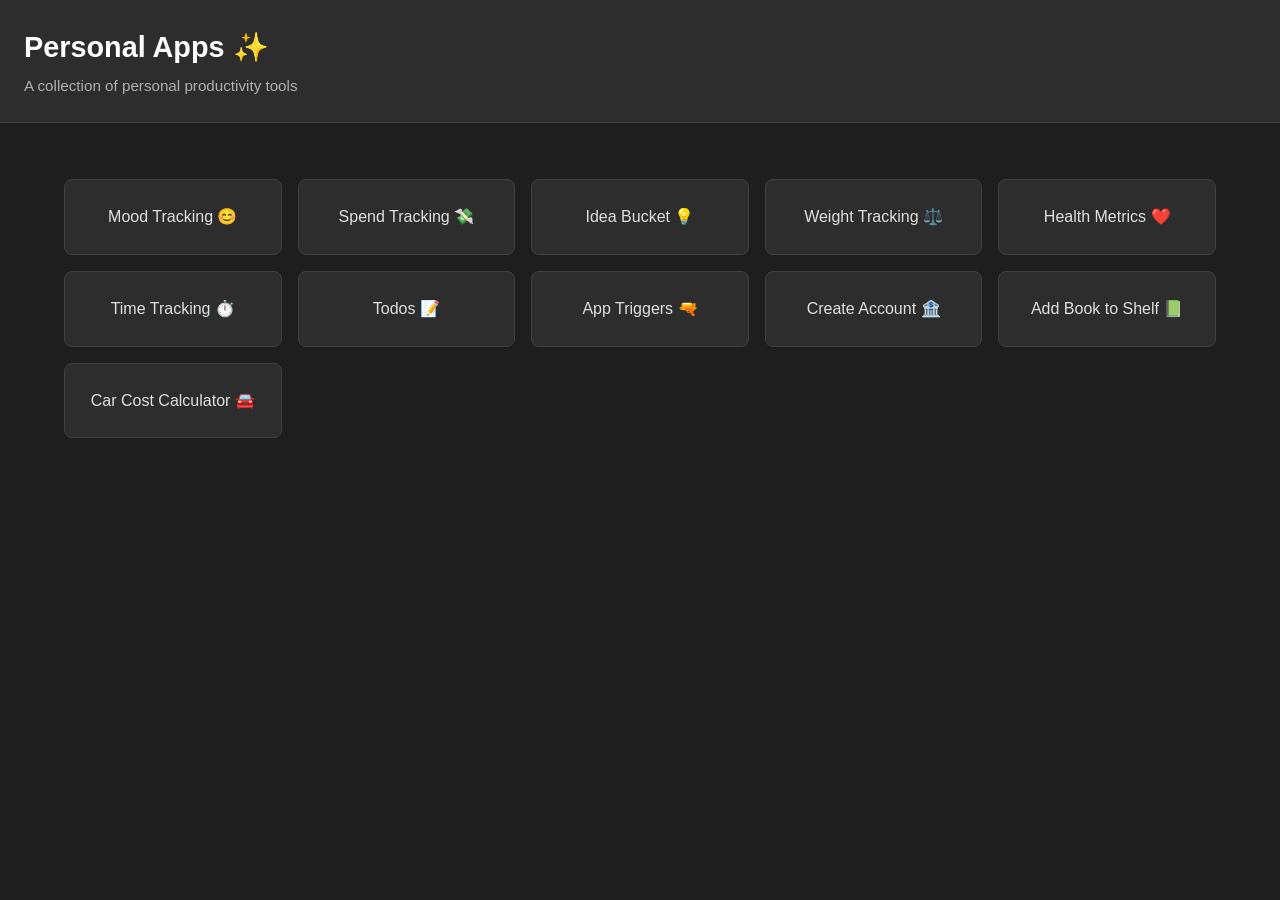
<file: index.html>
<!DOCTYPE html>
<html lang="en">
<head>
  <meta charset="UTF-8">
  <meta name="viewport" content="width=device-width, initial-scale=1.0">
  <meta name="apple-mobile-web-app-capable" content="yes">
  <meta name="apple-mobile-web-app-status-bar-style" content="black-translucent">
  <meta name="apple-mobile-web-app-title" content="Personal Apps">
  <link rel="apple-touch-icon" href="icon.png">
  <link rel="manifest" href="manifest.json">
  <title>Personal Apps Dashboard</title>
  <link rel="icon" type="image/png" href="icon.png">
  <link rel="stylesheet" href="style.css">
</head>
<body>

  <!-- ── Home ── -->
  <div class="page active" id="page-home">
    <header>
      <h1>Personal Apps ✨</h1>
      <p>A collection of personal productivity tools</p>
    </header>
    <div class="container">
      <div class="app-grid">
        <a href="#mood-tracking" class="app-button">Mood Tracking 😊</a>
        <a href="#spend-tracking" class="app-button">Spend Tracking 💸</a>
        <a href="#idea-bucket" class="app-button">Idea Bucket 💡</a>
        <a href="#weight-tracking" class="app-button">Weight Tracking ⚖️</a>
        <a href="#health-metrics" class="app-button">Health Metrics ❤️</a>
        <a href="#time-tracking" class="app-button">Time Tracking ⏱️</a>
        <a href="#todos" class="app-button">Todos 📝</a>
        <a href="#triggers" class="app-button">App Triggers 🔫</a>
        <a href="#create-account" class="app-button">Create Account 🏦</a>
        <a href="#add-book" class="app-button">Add Book to Shelf 📗</a>
        <a href="#car-cost" class="app-button">Car Cost Calculator 🚘</a>
      </div>
    </div>
  </div>

  <!-- ── Mood Tracking ── -->
  <div class="page" id="page-mood-tracking">
    <header><h1>Mood Tracking 😊</h1></header>
    <div class="container">
      <a href="#home" class="back-link">Back to Apps</a>
      <div class="form-container">
        <form id="moodForm">
          <div class="form-group">
            <label for="mood">Mood Rating (1-5)</label>
            <input type="number" id="mood" name="mood" min="1" max="5" required placeholder="Enter mood rating">
            <p class="info-text">Rate your current mood from 1 (worst) to 5 (best)</p>
          </div>
          <div class="form-group">
            <label for="moodNotes">Notes</label>
            <textarea id="moodNotes" name="notes" placeholder="Add any additional notes about your mood..."></textarea>
          </div>
          <button type="submit">Submit</button>
          <div class="success-message" id="moodSuccess">✓ Your mood tracking data has been sent to your email!</div>
        </form>
      </div>
    </div>
  </div>

  <!-- ── Spend Tracking ── -->
  <div class="page" id="page-spend-tracking">
    <header><h1>Spend Tracking 💸</h1></header>
    <div class="container">
      <a href="#home" class="back-link">Back to Apps</a>
      <div class="form-container">
        <form id="spendForm">
          <div class="form-group">
            <label for="amount">Amount (GBP)</label>
            <input type="number" id="amount" name="amount" step="0.01" required placeholder="0.00">
          </div>
          <div class="form-group">
            <label for="spendDescription">Description</label>
            <input type="text" id="spendDescription" name="description" required placeholder="What did you spend on?">
          </div>
          <div class="form-group">
            <label for="spendCategory">Category</label>
            <select id="spendCategory" name="category" required>
              <option value="">Select a category...</option>
              <option value="Food">Food</option>
              <option value="Car">Car</option>
              <option value="House">House</option>
              <option value="Music">Music</option>
              <option value="Travel">Travel</option>
              <option value="Clothes">Clothes</option>
              <option value="Other">Other</option>
              <option value="Gifts">Gifts</option>
              <option value="Admin">Admin</option>
            </select>
          </div>
          <div class="form-group">
            <label for="accountAlias">Account</label>
            <select id="accountAlias" name="accountAlias" required>
              <option value="current">Current</option>
              <option value="AMEX">AMEX</option>
              <option value="CASH">Cash</option>
            </select>
          </div>
          <div class="form-group">
            <label for="spendDate">Date</label>
            <input type="date" id="spendDate" name="date" required>
          </div>
          <div class="form-group">
            <label for="spendNotes">Notes (Optional)</label>
            <textarea id="spendNotes" name="notes" placeholder="Add any additional notes..."></textarea>
          </div>
          <button type="submit">Submit</button>
          <div class="success-message" id="spendSuccess">✓ Your spend tracking has been sent to your email!</div>
        </form>
      </div>
    </div>
  </div>

  <!-- ── Idea Bucket ── -->
  <div class="page" id="page-idea-bucket">
    <header><h1>Idea Bucket 💡</h1></header>
    <div class="container">
      <a href="#home" class="back-link">Back to Apps</a>
      <div class="form-container">
        <form id="ideaForm">
          <div class="form-group">
            <label for="idea">Idea</label>
            <textarea id="idea" name="idea" required placeholder="Describe your idea..."></textarea>
          </div>
          <div class="form-group">
            <label for="ideaCategory">Category</label>
            <select id="ideaCategory" name="category" required>
              <option value="">Select a category...</option>
              <option value="Business">Business</option>
              <option value="Programming">Programming</option>
              <option value="Podcast">Podcast</option>
              <option value="videos">Videos</option>
              <option value="Other">Other</option>
            </select>
          </div>
          <div class="form-group">
            <label for="ideaNotes">Notes (Optional)</label>
            <textarea id="ideaNotes" name="notes" placeholder="Add any additional notes..."></textarea>
          </div>
          <button type="submit">Submit</button>
          <div class="success-message" id="ideaSuccess">✓ Your idea has been sent to your email!</div>
        </form>
      </div>
    </div>
  </div>

  <!-- ── Weight Tracking ── -->
  <div class="page" id="page-weight-tracking">
    <header><h1>Weight Tracking ⚖️</h1></header>
    <div class="container">
      <a href="#home" class="back-link">Back to Apps</a>
      <div class="form-container">
        <form id="weightForm">
          <div class="form-group">
            <label for="weight">Weight (Kg)</label>
            <input type="number" id="weight" name="weight" step="0.1" required placeholder="0.0">
          </div>
          <div class="form-group">
            <label for="bodyFat">Body Fat (%)</label>
            <input type="number" id="bodyFat" name="bodyFat" step="0.1" placeholder="0.0">
          </div>
          <div class="form-group">
            <label for="bodyWater">Body Water (%)</label>
            <input type="number" id="bodyWater" name="bodyWater" step="0.1" placeholder="0.0">
          </div>
          <div class="form-group">
            <label for="muscleMass">Muscle Mass (Kg)</label>
            <input type="number" id="muscleMass" name="muscleMass" step="0.1" placeholder="0.0">
          </div>
          <div class="form-group">
            <label for="visceralFat">Visceral Fat</label>
            <input type="number" id="visceralFat" name="visceralFat" step="0.1" placeholder="0.0">
          </div>
          <div class="form-group">
            <label for="calorieIntake">Recommended Calorie Intake</label>
            <input type="number" id="calorieIntake" name="calorieIntake" step="1" placeholder="0">
          </div>
          <div class="form-group">
            <label for="weightDate">Date</label>
            <input type="date" id="weightDate" name="date" required>
          </div>
          <button type="submit">Submit</button>
          <div class="success-message" id="weightSuccess">✓ Your weight tracking data has been sent to your email!</div>
        </form>
      </div>
    </div>
  </div>

  <!-- ── Health Metrics ── -->
  <div class="page" id="page-health-metrics">
    <header><h1>Health Metrics ❤️</h1></header>
    <div class="container">
      <a href="#home" class="back-link">Back to Apps</a>
      <div class="form-container">
        <form id="healthForm">
          <div class="form-group">
            <label for="heartRate">Heart Rate (bpm)</label>
            <input type="number" id="heartRate" name="heartRate" step="1" required placeholder="0">
          </div>
          <div class="form-group">
            <label for="systolic">Systolic Blood Pressure (mmHg)</label>
            <input type="number" id="systolic" name="systolic" step="1" required placeholder="0">
          </div>
          <div class="form-group">
            <label for="diastolic">Diastolic Blood Pressure (mmHg)</label>
            <input type="number" id="diastolic" name="diastolic" step="1" required placeholder="0">
          </div>
          <div class="form-group">
            <label for="healthDatetime">Measurement Date &amp; Time</label>
            <input type="datetime-local" id="healthDatetime" name="datetime" required>
          </div>
          <div class="form-group">
            <label for="healthComments">Comments (Optional)</label>
            <textarea id="healthComments" name="comments" placeholder="Add any additional comments..."></textarea>
          </div>
          <button type="submit">Submit</button>
          <div class="success-message" id="healthSuccess">✓ Your health metrics have been sent to your email!</div>
        </form>
      </div>
    </div>
  </div>

  <!-- ── Time Tracking ── -->
  <div class="page" id="page-time-tracking">
    <header><h1>Time Tracking ⏱️</h1></header>
    <div class="container">
      <a href="#home" class="back-link">Back to Apps</a>
      <div class="form-container">
        <form id="timeForm">
          <div class="form-group">
            <label for="timeTask">Task</label>
            <input type="text" id="timeTask" name="task" required placeholder="What are you working on?">
          </div>
          <div class="form-group">
            <label for="timeProject">Project</label>
            <input type="text" id="timeProject" name="project" placeholder="Project name">
          </div>
          <div class="form-group">
            <label for="timeCategory">Category</label>
            <input type="text" id="timeCategory" name="category" placeholder="Work category">
          </div>
          <button type="submit">Submit Time Entry</button>
          <div class="success-message" id="timeSuccess">✓ Your time tracking entry has been sent to your email!</div>
        </form>
      </div>
    </div>
  </div>

  <!-- ── Todos ── -->
  <div class="page" id="page-todos">
    <header><h1>Todos 📝</h1></header>
    <div class="container">
      <a href="#home" class="back-link">Back to Apps</a>
      <div class="form-container">
        <form id="taskForm">
          <div class="form-group">
            <label for="taskText">Create a TODO</label>
            <textarea id="taskText" name="task" required placeholder="Enter your task (you can include a due date like: Fix bug by 2025-03-15)"></textarea>
            <p class="info-text">💡 Tip: Include dates in format YYYY-MM-DD or describe relative dates (today, tomorrow, next Monday, etc.)</p>
          </div>
          <div class="form-group">
            <label for="taskCategory">Category</label>
            <input type="text" id="taskCategory" name="category" placeholder="e.g., Week 1">
          </div>
          <button type="submit">Submit</button>
          <div class="success-message" id="taskSuccess">✓ Your todo has been sent to your email!</div>
        </form>
      </div>
    </div>
  </div>

  <!-- ── App Triggers ── -->
  <div class="page" id="page-triggers">
    <header><h1>App Triggers 🔫</h1></header>
    <div class="container">
      <a href="#home" class="back-link">Back to Apps</a>
      <div class="form-container">
        <form id="triggerForm">
          <div class="form-group">
            <label for="trigger">Select Trigger</label>
            <select id="trigger" name="trigger" required>
                                      <option value="">Choose a trigger...</option>
            <option value="create-habit-todo">Create habit todos</option>
            <option value="process-reminders">Find and send any due reminders</option>
            <option value="playlist-clean">Clean up playlists</option>
            <option value="football-alerts">Alert with email if there is a Derby home game today</option>
            <option value="smarter-playlist-create">Create today's playlist</option>
            <option value="daily-vocal-exercises">Create Daily Vocal Exercises playlist</option>
            <option value="derby-county-fixtures">Find Derby County Fixtures and save as events</option>
            <option value="email-this-weeks-todos">Email's this week's todos</option>
            <option value="rebuild-holiday-events">Rebuilds holiday events</option>
            <option value="rebuild-database-from-files">Rebuild files database from Synco storage</option>
            <option value="generate-recurring-events">Generate and save the recurring events</option>
            <option value="housekeep-reminders">Delete old reminders</option>
          </select>
          </div>
          <button type="submit">Submit</button>
          <div class="success-message" id="triggerSuccess">✓ Your trigger has been sent to your email!</div>
        </form>
      </div>
    </div>
  </div>

  <!-- ── Create Account ── -->
  <div class="page" id="page-create-account">
    <header><h1>Create Account 🏦</h1></header>
    <div class="container">
      <a href="#home" class="back-link">Back to Apps</a>
      <div class="form-container">
        <form id="accountForm">
          <div class="form-group">
            <label for="accountAliasInput">Account Alias</label>
            <input type="text" id="accountAliasInput" name="accountAlias" required placeholder="e.g., 'current', 'savings'">
          </div>
          <div class="form-group">
            <label for="accountName">Account Name</label>
            <input type="text" id="accountName" name="name" required placeholder="Full account name">
          </div>
          <div class="form-group">
            <label for="accountType">Account Type</label>
            <select id="accountType" name="accountType" required>
              <option value="">Select account type...</option>
              <option value="CREDIT">Credit Card</option>
              <option value="DEBIT">Debit Card</option>
            </select>
          </div>
          <div class="form-group">
            <label for="balance">Initial Balance (GBP)</label>
            <input type="number" id="balance" name="balance" step="0.01" required placeholder="0.00">
          </div>
          <div class="form-group">
            <label for="interestRate">Interest Rate (%)</label>
            <input type="number" id="interestRate" name="interestRate" step="0.01" placeholder="0.00">
          </div>
          <div class="form-group">
            <label for="limit">Account Limit (GBP, Optional)</label>
            <input type="number" id="limit" name="limit" step="0.01" placeholder="0.00">
          </div>
          <div class="form-group">
            <label for="accountNumber">Account Number</label>
            <input type="text" id="accountNumber" name="accountNumber" required placeholder="Enter account number">
          </div>
          <div class="form-group">
            <label for="sortCode">Sort Code</label>
            <input type="text" id="sortCode" name="sortCode" required placeholder="e.g., 40-30-20">
          </div>
          <button type="submit">Create Account</button>
          <div class="success-message" id="accountSuccess">✓ Your account details have been sent to your email!</div>
        </form>
      </div>
    </div>
  </div>

  <!-- ── Add Book ── -->
  <div class="page" id="page-add-book">
    <header><h1>Add Book to Shelf 📗</h1></header>
    <div class="container">
      <a href="#home" class="back-link">Back to Apps</a>
      <div class="form-container">
        <form id="bookForm">
          <div class="form-group">
            <label for="bookSearch">Book</label>
            <input type="text" id="bookSearch" name="bookSearch" required placeholder="Enter book title or author...">
            <p class="info-text">💡 Tip: The book title or author name or both.</p>
          </div>
          <div class="form-group">
            <label for="isbn">ISBN-13</label>
            <input type="text" id="isbn" name="isbn" placeholder="Enter ISBN-13 (optional)">
          </div>
          <div class="form-group">
            <label for="mainShelf">Main Shelf</label>
            <select id="mainShelf" name="mainShelf" required>
              <option value="">Select shelf...</option>
              <option value="Read">Read</option>
              <option value="Want to Read">Want to Read</option>
              <option value="Currently Reading">Currently Reading</option>
              <option value="Favourite">Favourite</option>
            </select>
          </div>
          <div class="form-group">
            <label>Additional Shelves (Click to select multiple)</label>
            <div class="chips-container" id="shelvesChips">
              <div class="chip" onclick="toggleChip(this)">Fiction</div>
              <div class="chip" onclick="toggleChip(this)">Non-Fiction</div>
              <div class="chip" onclick="toggleChip(this)">Mystery</div>
              <div class="chip" onclick="toggleChip(this)">Science Fiction</div>
              <div class="chip" onclick="toggleChip(this)">Biography</div>
            </div>
          </div>
          <div class="form-group">
            <label for="position">Position (Optional)</label>
            <input type="number" id="position" name="position" step="1" placeholder="Physical shelf position">
          </div>
          <button type="submit">Add Book</button>
          <div class="success-message" id="bookSuccess">✓ Your book has been added to your shelf!</div>
        </form>
      </div>
    </div>
  </div>

  <!-- ── Car Cost Calculator ── -->
  <div class="page" id="page-car-cost">
    <header><h1>Car Cost Calculator 🚘</h1></header>
    <div class="container">
      <a href="#home" class="back-link">Back to Apps</a>
      <div class="form-container">
        <form id="carForm">
          <div class="form-group">
            <label for="mileage">Estimated Mileage (miles/year)</label>
            <input type="number" id="mileage" name="mileage" step="100" required placeholder="e.g., 10000">
          </div>
          <div class="form-group">
            <label for="fuelCost">Fuel Cost (£/litre)</label>
            <input type="number" id="fuelCost" name="fuelCost" step="0.01" required placeholder="e.g., 1.50">
          </div>
          <div class="form-group">
            <label for="urbanMpg">Urban MPG (Miles Per Gallon)</label>
            <input type="number" id="urbanMpg" name="urbanMpg" step="0.1" required placeholder="e.g., 30">
          </div>
          <button type="submit">Calculate</button>
          <div class="success-message" id="carSuccess">✓ Your car cost calculation has been sent to your email!</div>
        </form>
        <div id="carResults" style="display:none; margin-top:2rem; padding-top:2rem; border-top:1px solid #404040;">
          <h2 style="margin-bottom:1rem;">Calculation Results</h2>
          <div class="form-group">
            <label>Yearly Fuel Spend:</label>
            <p style="font-size:1.3rem; color:#64b5f6; margin:0.5rem 0;"><strong id="yearlyFuelSpend">£0.00</strong></p>
          </div>
          <div class="form-group">
            <label>Total Yearly Cost (including maintenance estimate):</label>
            <p style="font-size:1.3rem; color:#64b5f6; margin:0.5rem 0;"><strong id="totalYearlyCost">£0.00</strong></p>
          </div>
        </div>
      </div>
    </div>
  </div>

  <script src="app.js"></script>
</body>
</html>
</file>
<file: style.css>
* {
  margin: 0;
  padding: 0;
  box-sizing: border-box;
}

/* SPA page visibility */
.page {
  display: none;
}

.page.active {
  display: block;
}

body {
  font-family: -apple-system, BlinkMacSystemFont, 'Segoe UI', Roboto, 'Helvetica Neue', Arial, sans-serif;
  background-color: #1e1e1e;
  color: #e0e0e0;
  line-height: 1.6;
}

/* Header */
header {
  background-color: #2d2d2d;
  padding: 1.5rem;
  border-bottom: 1px solid #404040;
  margin-bottom: 2rem;
}

header h1 {
  color: #fff;
  font-size: 1.8rem;
  margin-bottom: 0.25rem;
}

header p {
  color: #b0b0b0;
  font-size: 0.95rem;
}

/* Back Link */
.back-link {
  display: inline-block;
  margin-bottom: 1.5rem;
  color: #64b5f6;
  text-decoration: none;
  font-size: 0.95rem;
  transition: color 0.2s;
}

.back-link:hover {
  color: #90caf9;
}

.back-link::before {
  content: '← ';
}

/* Main Container */
.container {
  max-width: 1200px;
  margin: 0 auto;
  padding: 1.5rem;
}

/* Grid Layout for Index */
.app-grid {
  display: grid;
  grid-template-columns: repeat(auto-fill, minmax(200px, 1fr));
  gap: 1rem;
  margin-bottom: 2rem;
}

.app-button {
  background-color: #2d2d2d;
  border: 1px solid #404040;
  color: #e0e0e0;
  padding: 1.5rem;
  border-radius: 8px;
  text-decoration: none;
  text-align: center;
  cursor: pointer;
  transition: all 0.3s ease;
  font-size: 1rem;
  font-weight: 500;
}

.app-button:hover {
  background-color: #3d3d3d;
  border-color: #64b5f6;
  transform: translateY(-2px);
  box-shadow: 0 4px 12px rgba(100, 181, 246, 0.2);
}

/* Forms */
.form-container {
  background-color: #2d2d2d;
  border: 1px solid #404040;
  border-radius: 8px;
  padding: 2rem;
  max-width: 600px;
  margin: 0 auto;
}

.form-group {
  margin-bottom: 1.5rem;
}

label {
  display: block;
  margin-bottom: 0.5rem;
  color: #e0e0e0;
  font-weight: 500;
}

input[type="text"],
input[type="email"],
input[type="number"],
input[type="date"],
input[type="time"],
input[type="datetime-local"],
textarea,
select {
  width: 100%;
  padding: 0.75rem;
  background-color: #1e1e1e;
  border: 1px solid #404040;
  color: #e0e0e0;
  border-radius: 4px;
  font-size: 1rem;
  font-family: inherit;
  transition: border-color 0.2s;
}

input[type="text"]:focus,
input[type="email"]:focus,
input[type="number"]:focus,
input[type="date"]:focus,
input[type="time"]:focus,
input[type="datetime-local"]:focus,
textarea:focus,
select:focus {
  outline: none;
  border-color: #64b5f6;
  box-shadow: 0 0 0 2px rgba(100, 181, 246, 0.1);
}

textarea {
  resize: vertical;
  min-height: 100px;
}

select {
  cursor: pointer;
}

option {
  background-color: #2d2d2d;
  color: #e0e0e0;
}

/* Buttons */
button {
  background-color: #1976d2;
  color: white;
  padding: 0.75rem 1.5rem;
  border: none;
  border-radius: 4px;
  font-size: 1rem;
  cursor: pointer;
  transition: all 0.3s ease;
  font-weight: 500;
  width: 100%;
}

button:hover:not(:disabled) {
  background-color: #1565c0;
  box-shadow: 0 4px 12px rgba(25, 118, 210, 0.3);
}

button:active:not(:disabled) {
  transform: scale(0.98);
}

button:disabled {
  background-color: #424242;
  cursor: not-allowed;
  opacity: 0.6;
}

/* Chips (for multiple selections) */
.chips-container {
  display: flex;
  flex-wrap: wrap;
  gap: 0.5rem;
  margin-top: 0.5rem;
}

.chip {
  background-color: #1e1e1e;
  border: 1px solid #404040;
  color: #e0e0e0;
  padding: 0.5rem 1rem;
  border-radius: 20px;
  cursor: pointer;
  transition: all 0.2s;
  font-size: 0.9rem;
}

.chip:hover {
  border-color: #64b5f6;
}

.chip.selected {
  background-color: #1976d2;
  border-color: #1976d2;
  color: white;
}

/* Success Message */
.success-message {
  background-color: #2e7d32;
  border: 1px solid #43a047;
  color: #c8e6c9;
  padding: 1rem;
  border-radius: 4px;
  margin-top: 1rem;
  display: none;
}

.success-message.show {
  display: block;
  animation: slideIn 0.3s ease;
}

@keyframes slideIn {
  from {
    opacity: 0;
    transform: translateY(-10px);
  }
  to {
    opacity: 1;
    transform: translateY(0);
  }
}

/* Error Message */
.error-message {
  background-color: #c62828;
  border: 1px solid #e53935;
  color: #ffcdd2;
  padding: 1rem;
  border-radius: 4px;
  margin-top: 1rem;
  display: none;
}

.error-message.show {
  display: block;
  animation: slideIn 0.3s ease;
}

/* Info Text */
.info-text {
  color: #90caf9;
  font-size: 0.9rem;
  margin-top: 0.5rem;
}

/* Responsive */
@media (max-width: 768px) {
  .app-grid {
    grid-template-columns: repeat(auto-fill, minmax(150px, 1fr));
    gap: 0.75rem;
  }

  .form-container {
    padding: 1.5rem;
  }

  .container {
    padding: 1rem;
  }

  header {
    padding: 1rem;
  }

  header h1 {
    font-size: 1.5rem;
  }
}

/* Link */
a {
  color: #64b5f6;
  text-decoration: none;
  transition: color 0.2s;
}

a:hover {
  color: #90caf9;
  text-decoration: underline;
}
</file>
